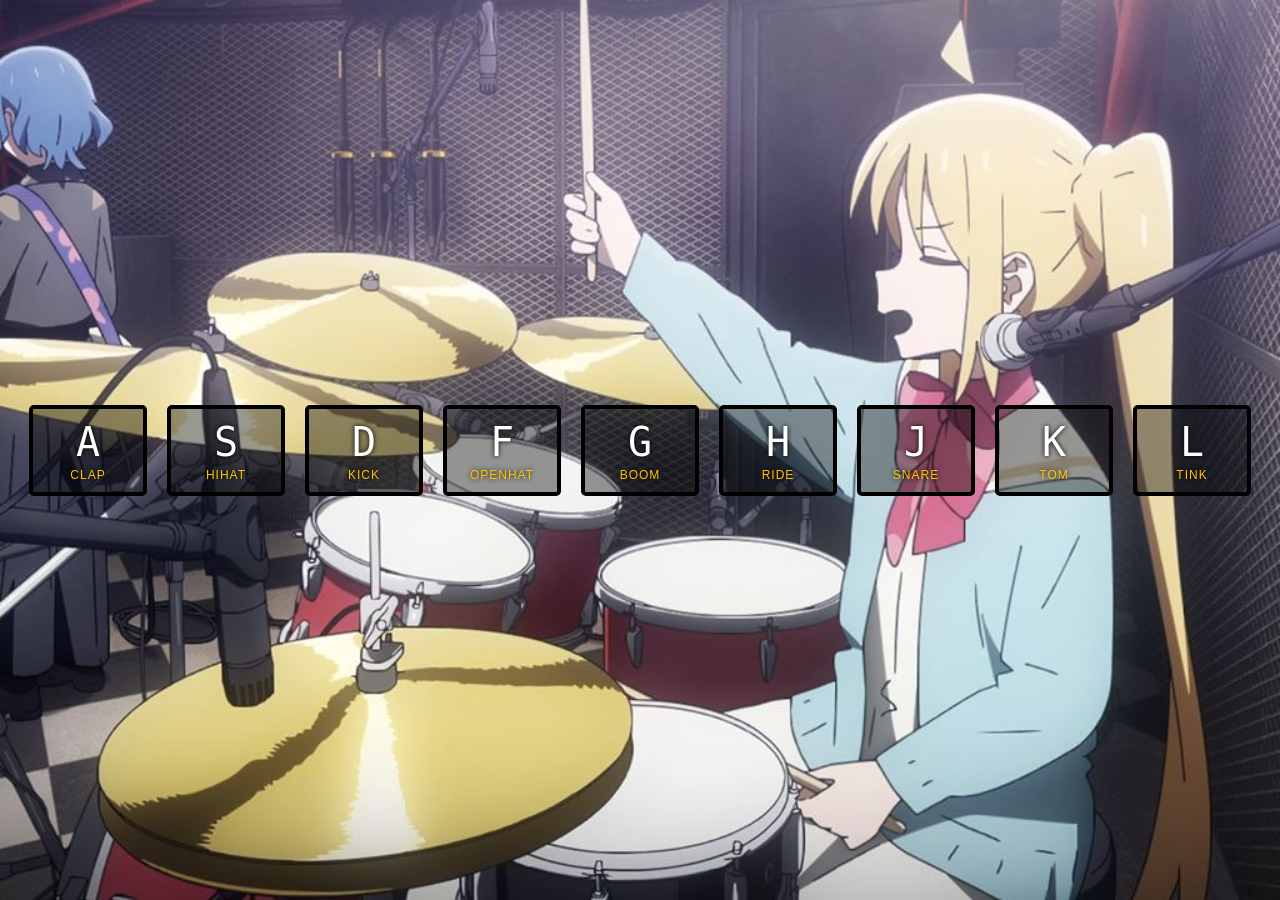
<file: 1-js-DrumKit/index.html>
<!DOCTYPE html>
<html lang="en">
<head>
  <meta charset="UTF-8">
  <title>JS Drum Kit</title>
  <link rel="stylesheet" href="style.css">
  <link rel="icon" href="https://fav.farm/🔥" />
</head>
<body>


  <div class="keys">
    <div data-key="KeyA" class="key">
      <kbd>A</kbd>
      <span class="sound">clap</span>
    </div>

    <div data-key="KeyS" class="key">
      <kbd>S</kbd>
      <span class="sound">hihat</span>
    </div>

    <div data-key="KeyD" class="key">
      <kbd>D</kbd>
      <span class="sound">kick</span>
    </div>

    <div data-key="KeyF" class="key">
      <kbd>F</kbd>
      <span class="sound">openhat</span>
    </div>

    <div data-key="KeyG" class="key">
      <kbd>G</kbd>
      <span class="sound">boom</span>
    </div>

    <div data-key="KeyH" class="key">
      <kbd>H</kbd>
      <span class="sound">ride</span>
    </div>

    <div data-key="KeyJ" class="key">
      <kbd>J</kbd>
      <span class="sound">snare</span>
    </div>

    <div data-key="KeyK" class="key">
      <kbd>K</kbd>
      <span class="sound">tom</span>
    </div>
    
    <div data-key="KeyL" class="key">
      <kbd>L</kbd>
      <span class="sound">tink</span>
    </div>
  </div>

  <audio data-key="KeyA" src="sounds/clap.wav"></audio>
  <audio data-key="KeyS" src="sounds/hihat.wav"></audio>
  <audio data-key="KeyD" src="sounds/kick.wav"></audio>
  <audio data-key="KeyF" src="sounds/openhat.wav"></audio>
  <audio data-key="KeyG" src="sounds/boom.wav"></audio>
  <audio data-key="KeyH" src="sounds/ride.wav"></audio>
  <audio data-key="KeyJ" src="sounds/snare.wav"></audio>
  <audio data-key="KeyK" src="sounds/tom.wav"></audio>
  <audio data-key="KeyL" src="sounds/tink.wav"></audio>

<script src="./script.js"></script>


</body>
</html>
</file>
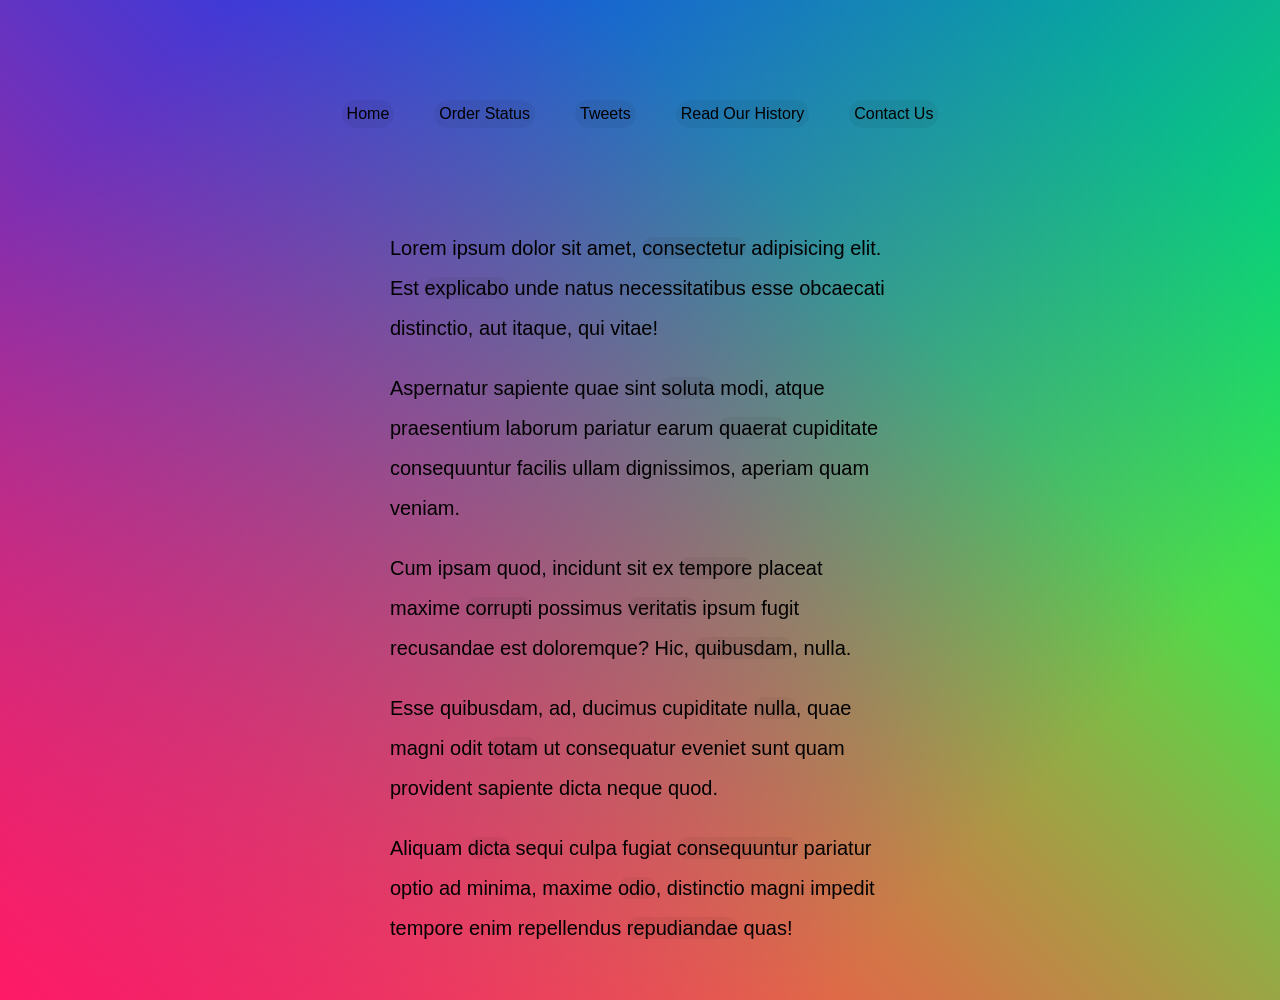
<file: 22-follow-along-links/index.html>
<!DOCTYPE html>
<html lang="en">
<head>
  <meta charset="UTF-8">
  <title>👀👀👀Follow Along Nav</title>
  <link rel="stylesheet" href="style.css">
  <link rel="icon" href="https://fav.farm/🔥" />
</head>
<body>

    <nav>
      <ul class="menu">
        <li><a href="">Home</a></li>
        <li><a href="">Order Status</a></li>
        <li><a href="">Tweets</a></li>
        <li><a href="">Read Our History</a></li>
        <li><a href="">Contact Us</a></li>
      </ul>
    </nav>

    <div class="wrapper">
      <p>Lorem ipsum dolor sit amet, <a href="">consectetur</a> adipisicing elit. Est <a href="">explicabo</a> unde natus necessitatibus esse obcaecati distinctio, aut itaque, qui vitae!</p>
      <p>Aspernatur sapiente quae sint <a href="">soluta</a> modi, atque praesentium laborum pariatur earum <a href="">quaerat</a> cupiditate consequuntur facilis ullam dignissimos, aperiam quam veniam.</p>
      <p>Cum ipsam quod, incidunt sit ex <a href="">tempore</a> placeat maxime <a href="">corrupti</a> possimus <a href="">veritatis</a> ipsum fugit recusandae est doloremque? Hic, <a href="">quibusdam</a>, nulla.</p>
      <p>Esse quibusdam, ad, ducimus cupiditate <a href="">nulla</a>, quae magni odit <a href="">totam</a> ut consequatur eveniet sunt quam provident sapiente dicta neque quod.</p>
      <p>Aliquam <a href="">dicta</a> sequi culpa fugiat <a href="">consequuntur</a> pariatur optio ad minima, maxime <a href="">odio</a>, distinctio magni impedit tempore enim repellendus <a href="">repudiandae</a> quas!</p>
    </div>

  <script src="./script.js"></script>
</body>
</html>
</file>
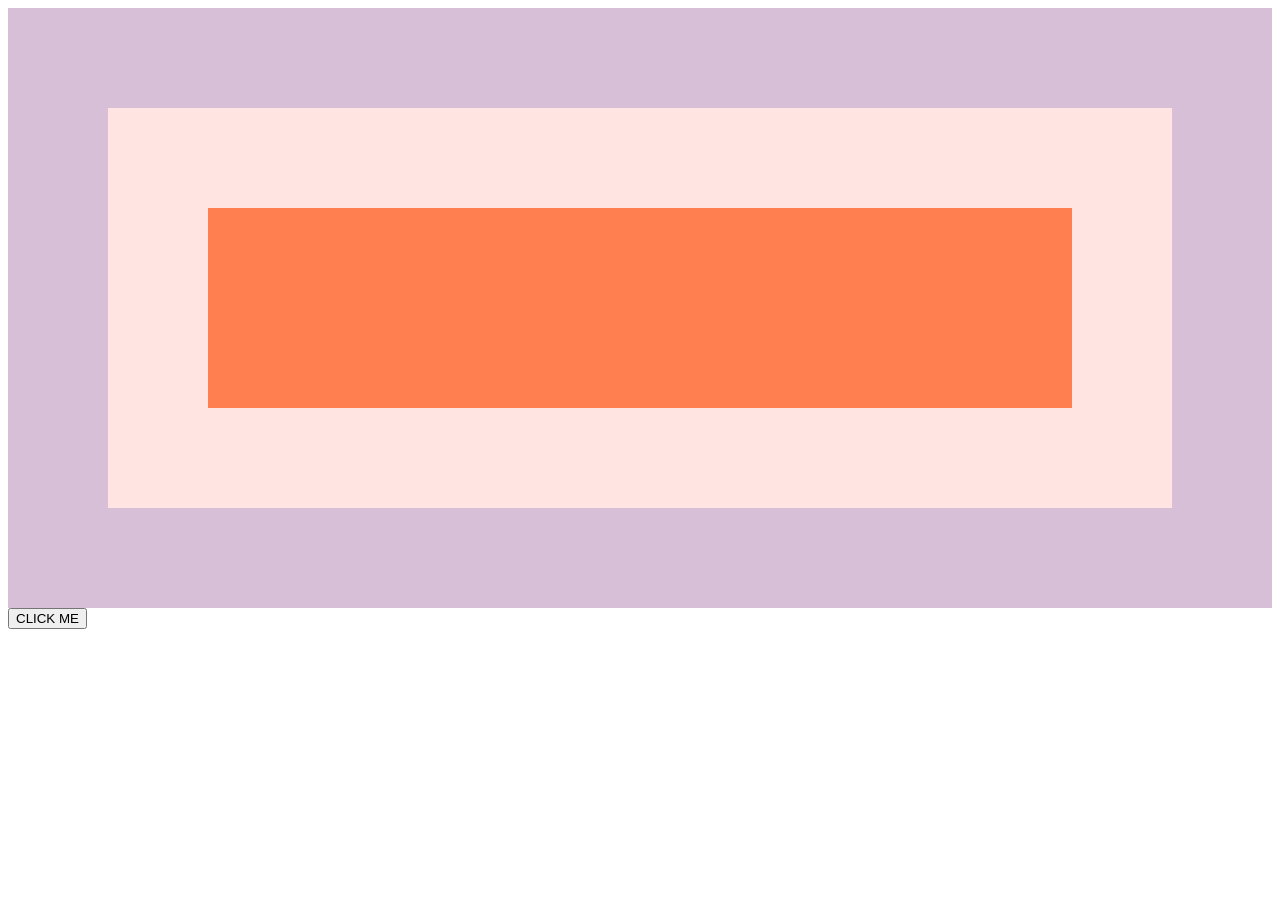
<file: 25-eventlisteners-and-bubbling/index.html>
<!DOCTYPE html>
<html lang="en">
<head>
  <meta charset="UTF-8">
  <title>Understanding JavaScript's Capture</title>
  <link rel="icon" href="https://fav.farm/🔥" />
</head>
<body class="bod">

  <div class="one">
    <div class="two">
      <div class="three">
      </div>
    </div>
  </div>

<style>
  html {
    box-sizing: border-box;
  }

  *, *:before, *:after {
    box-sizing: inherit;
  }

  div {
    width: 100%;
    padding: 100px;
  }

  .one {
    background: thistle;
  }

  .two {
    background: mistyrose;
  }

  .three {
    background: coral;
  }
</style>

<button>CLICK ME</button>
<script src="./script.js"></script>
</body>
</html>
</file>
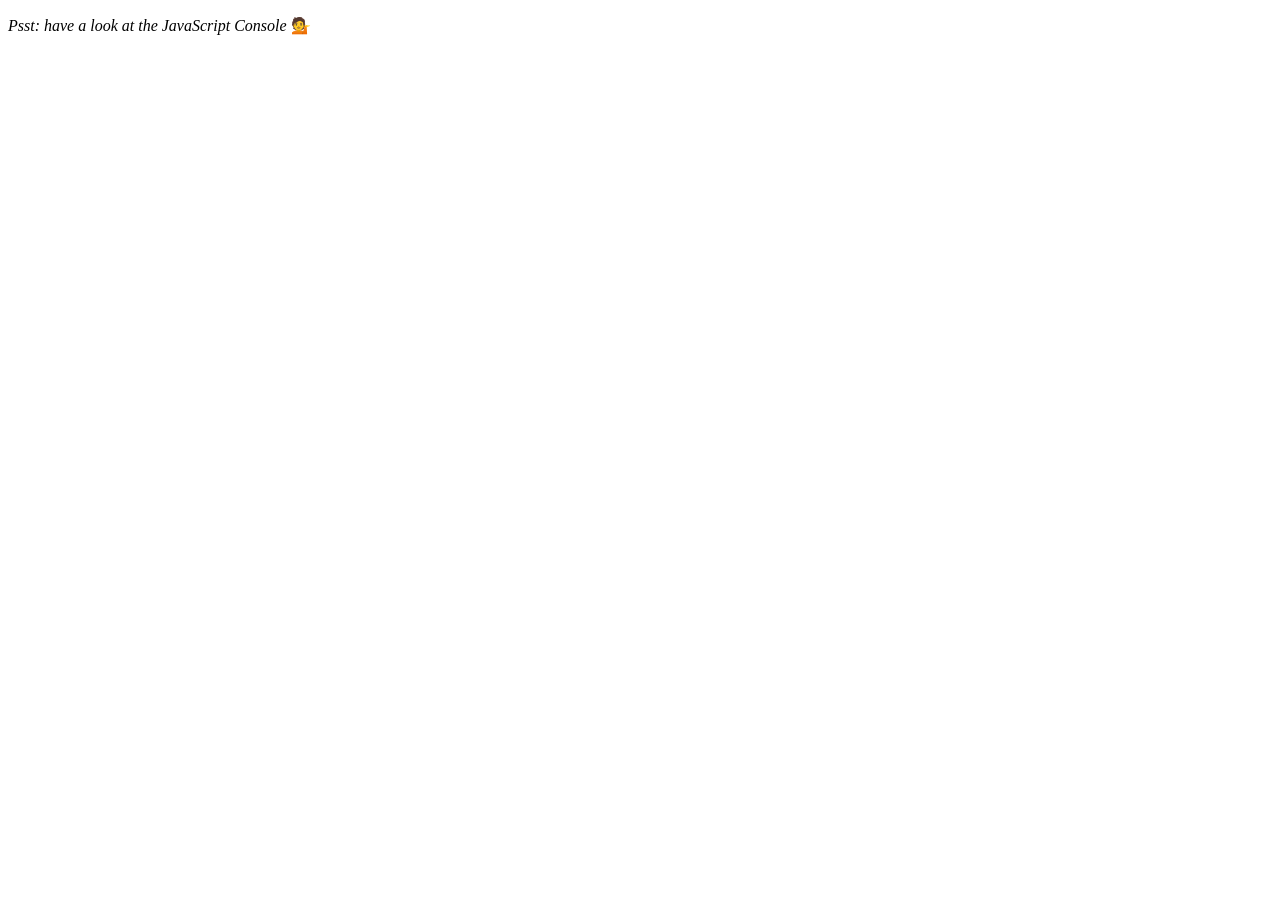
<file: 4-array-cardio-practice/index.html>
<!DOCTYPE html>
<html lang="en">
<head>
  <meta charset="UTF-8">
  <title>Array Cardio 💪</title>
  <link rel="icon" href="https://fav.farm/🔥" />
</head>
<body>
  <p><em>Psst: have a look at the JavaScript Console</em> 💁</p>
  <script src="./script.js"></script>
</body>
</html>
</file>
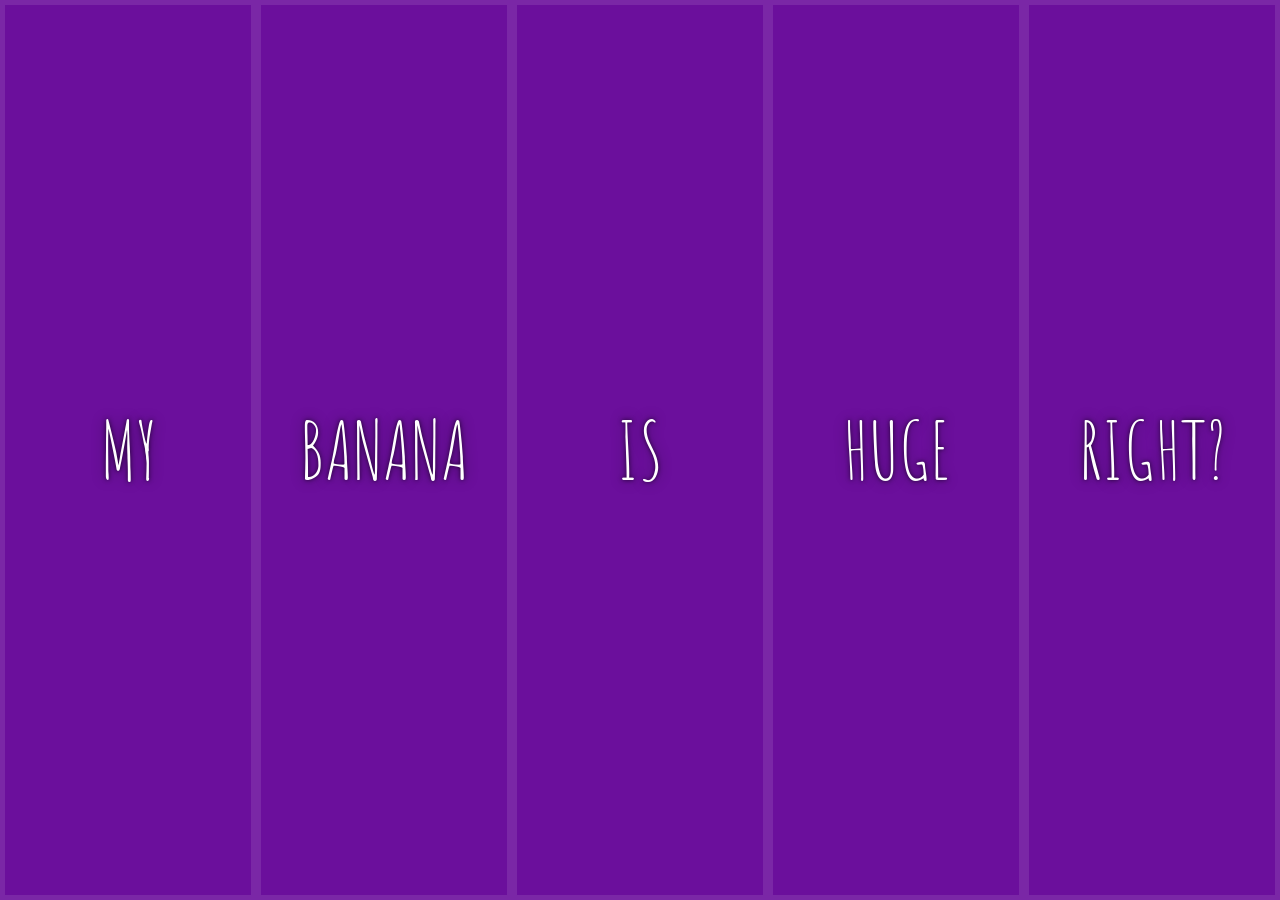
<file: 5-flex-panel-gallery/index.html>
<!DOCTYPE html>
<html lang="en">
<head>
  <meta charset="UTF-8">
  <title>Banana Gallery</title>
  <link href='https://fonts.googleapis.com/css?family=Amatic+SC' rel='stylesheet' type='text/css'>
  <link rel="icon" href="https://github.com/PakmanGames/landing-page/blob/main/images/banana-logo.png?raw=true" />
</head>
<body>
  <style>
    html {
      box-sizing: border-box;
      background: #ffc600;
      font-family: 'helvetica neue';
      font-size: 20px;
      font-weight: 200;
    }

    body {
      margin: 0;
    }

    *, *:before, *:after {
      box-sizing: inherit;
    }

    .panels {
      min-height: 100vh;
      overflow: hidden;
      display: flex;
    }

    .panel {
      background: #6B0F9C;
      box-shadow: inset 0 0 0 5px rgba(255,255,255,0.1);
      color: white;
      text-align: center;
      align-items: center;
      /* Safari transitionend event.propertyName === flex */
      /* Chrome + FF transitionend event.propertyName === flex-grow */
      transition:
        font-size 0.7s cubic-bezier(0.61,-0.19, 0.7,-0.11),
        flex 0.7s cubic-bezier(0.61,-0.19, 0.7,-0.11),
        background 0.2s;
      font-size: 20px;
      background-size: cover;
      background-position: center;
      flex: 1;
      display: flex;
      flex-direction: column;
      justify-content: center;
      align-items: center;
    }

    .panel1 { background-image:url(https://plus.unsplash.com/premium_photo-1667926862695-629f15968976?q=80&w=1287&auto=format&fit=crop&ixlib=rb-4.0.3&ixid=M3wxMjA3fDB8MHxwaG90by1wYWdlfHx8fGVufDB8fHx8fA%3D%3D); }
    .panel2 { background-image:url(https://images.unsplash.com/photo-1528825871115-3581a5387919?q=80&w=1315&auto=format&fit=crop&ixlib=rb-4.0.3&ixid=M3wxMjA3fDB8MHxwaG90by1wYWdlfHx8fGVufDB8fHx8fA%3D%3D); }
    .panel3 { background-image:url(https://plus.unsplash.com/premium_photo-1664304188646-47b168d698aa?q=80&w=1170&auto=format&fit=crop&ixlib=rb-4.0.3&ixid=M3wxMjA3fDB8MHxwaG90by1wYWdlfHx8fGVufDB8fHx8fA%3D%3D); }
    .panel4 { background-image:url(https://images.unsplash.com/photo-1543218024-57a70143c369?q=80&w=1335&auto=format&fit=crop&ixlib=rb-4.0.3&ixid=M3wxMjA3fDB8MHxwaG90by1wYWdlfHx8fGVufDB8fHx8fA%3D%3D); }
    .panel5 { background-image:url(https://plus.unsplash.com/premium_photo-1681414728888-c2360c8852f6?q=80&w=1287&auto=format&fit=crop&ixlib=rb-4.0.3&ixid=M3wxMjA3fDB8MHxwaG90by1wYWdlfHx8fGVufDB8fHx8fA%3D%3D); }

    /* Flex Children */
    .panel > * {
      margin: 0;
      width: 100%;
      transition: transform 0.5s;
      flex: 1 0 auto;
      display: flex;
      justify-content: center;
      align-items: center;
    }

    /* Made the following 4 styles */

    .panel > *:first-child {
      transform: translateY(-100%);
    }

    .panel.open-active > *:first-child {
      transform: translateY(0);
    }

    .panel > *:last-child {
      transform: translateY(100%);
    }

    .panel.open-active > *:last-child {
      transform: translateY(0);
    }

    .panel p {
      text-transform: uppercase;
      font-family: 'Amatic SC', cursive;
      text-shadow: 0 0 4px rgba(0, 0, 0, 0.72), 0 0 14px rgba(0, 0, 0, 0.45);
      font-size: 2em;
    }

    .panel p:nth-child(2) {
      font-size: 4em;
    }

    /* Modified */
    .panel.open {
      flex: 5;
      font-size: 40px;
    }

  </style>


  <div class="panels">
    <div class="panel panel1">
      <p>wheres</p>
      <p>my</p>
      <p>banana</p>
    </div>
    <div class="panel panel2">
      <p>Give</p>
      <p>banana</p>
      <p>Receive</p>
    </div>
    <div class="panel panel3">
      <p>Experience</p>
      <p>is</p>
      <p>knowledge</p>
    </div>
    <div class="panel panel4">
      <p>Give</p>
      <p>huge</p>
      <p>banana</p>
    </div>
    <div class="panel panel5">
      <p>huge</p>
      <p>right?</p>
      <p>no</p>
    </div>
  </div>

  <script src="script.js"></script>
</body>
</html>
</file>
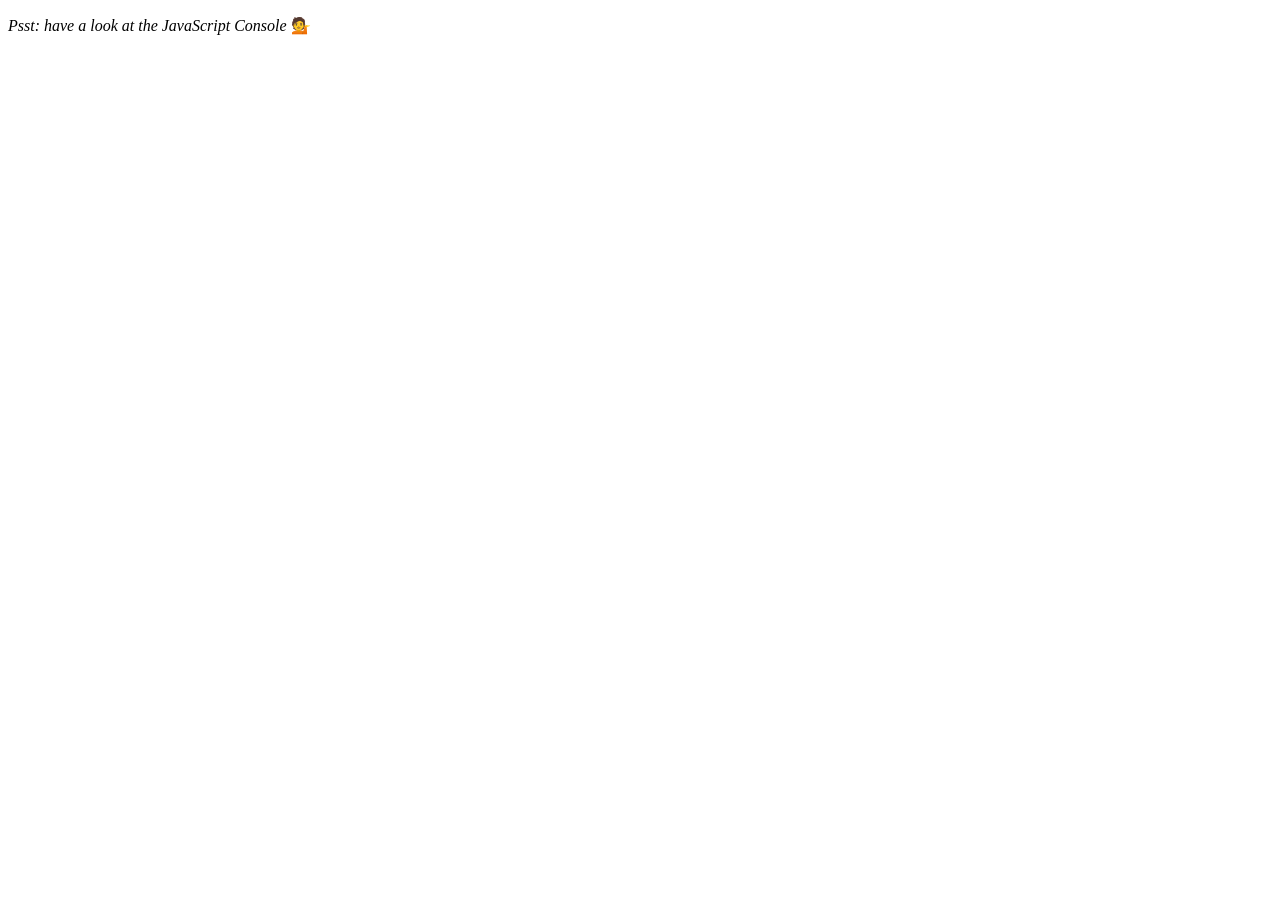
<file: 7-array-cardio-more-practice/index.html>
<!DOCTYPE html>
<html lang="en">
<head>
  <meta charset="UTF-8">
  <title>Array Cardio 💪💪</title>
  <link rel="icon" href="https://fav.farm/🔥" />
</head>
<body>
  <p><em>Psst: have a look at the JavaScript Console</em> 💁</p>
  <script src="script.js"></script>
</body>
</html>
</file>
<file: 1-js-DrumKit/style.css>
html {
  font-size: 10px;
  background: url('./images/background.jpg') bottom center;
  background-size: cover;
}

body,html {
  margin: 0;
  padding: 0;
  font-family: sans-serif;
}

.keys {
  display: flex;
  flex: 1;
  min-height: 100vh;
  align-items: center;
  justify-content: center;
}

.key {
  border: .4rem solid black;
  border-radius: .5rem;
  margin: 1rem;
  font-size: 1.5rem;
  padding: 1rem .5rem;
  transition: all .07s ease;
  width: 10rem;
  text-align: center;
  color: white;
  background: rgba(0,0,0,0.4);
  text-shadow: 0 0 .5rem black;
}

.playing {
  transform: scale(1.1);
  border-color: #ffc600;
  box-shadow: 0 0 1rem #ffc600;
}

kbd {
  display: block;
  font-size: 4rem;
}

.sound {
  font-size: 1.2rem;
  text-transform: uppercase;
  letter-spacing: .1rem;
  color: #ffc600;
}
</file>
<file: 22-follow-along-links/style.css>
html {
  box-sizing: border-box;
}

*, *:before, *:after {
  box-sizing: inherit;
}

body {
  min-height: 100vh;
  margin: 0; /* Important! */
  font-family: sans-serif;
  background:
    linear-gradient(45deg, hsla(340, 100%, 55%, 1) 0%, hsla(340, 100%, 55%, 0) 70%),
    linear-gradient(135deg, hsla(225, 95%, 50%, 1) 10%, hsla(225, 95%, 50%, 0) 80%),
    linear-gradient(225deg, hsla(140, 90%, 50%, 1) 10%, hsla(140, 90%, 50%, 0) 80%),
    linear-gradient(315deg, hsla(35, 95%, 55%, 1) 100%, hsla(35, 95%, 55%, 0) 70%);
}

.wrapper {
  margin: 0 auto;
  max-width: 500px;
  font-size: 20px;
  line-height: 2;
  position: relative;
}

a {
  text-decoration: none;
  color: black;
  background: rgba(0,0,0,0.05);
  border-radius: 20px;
}

.highlight {
  transition: all 0.2s;
  border-bottom: 2px solid white;
  position: absolute;
  top: 0;
  background: white;
  left: 0;
  z-index: -1;
  border-radius: 20px;
  display: block;
  box-shadow: 0 0 10px rgba(0,0,0,0.2);
}

.menu {
  padding: 0;
  display: flex;
  list-style: none;
  justify-content: center;
  margin:100px 0;
}

.menu a {
  display: inline-block;
  padding: 5px;
  margin: 0 20px;
  color: black;
}
</file>
